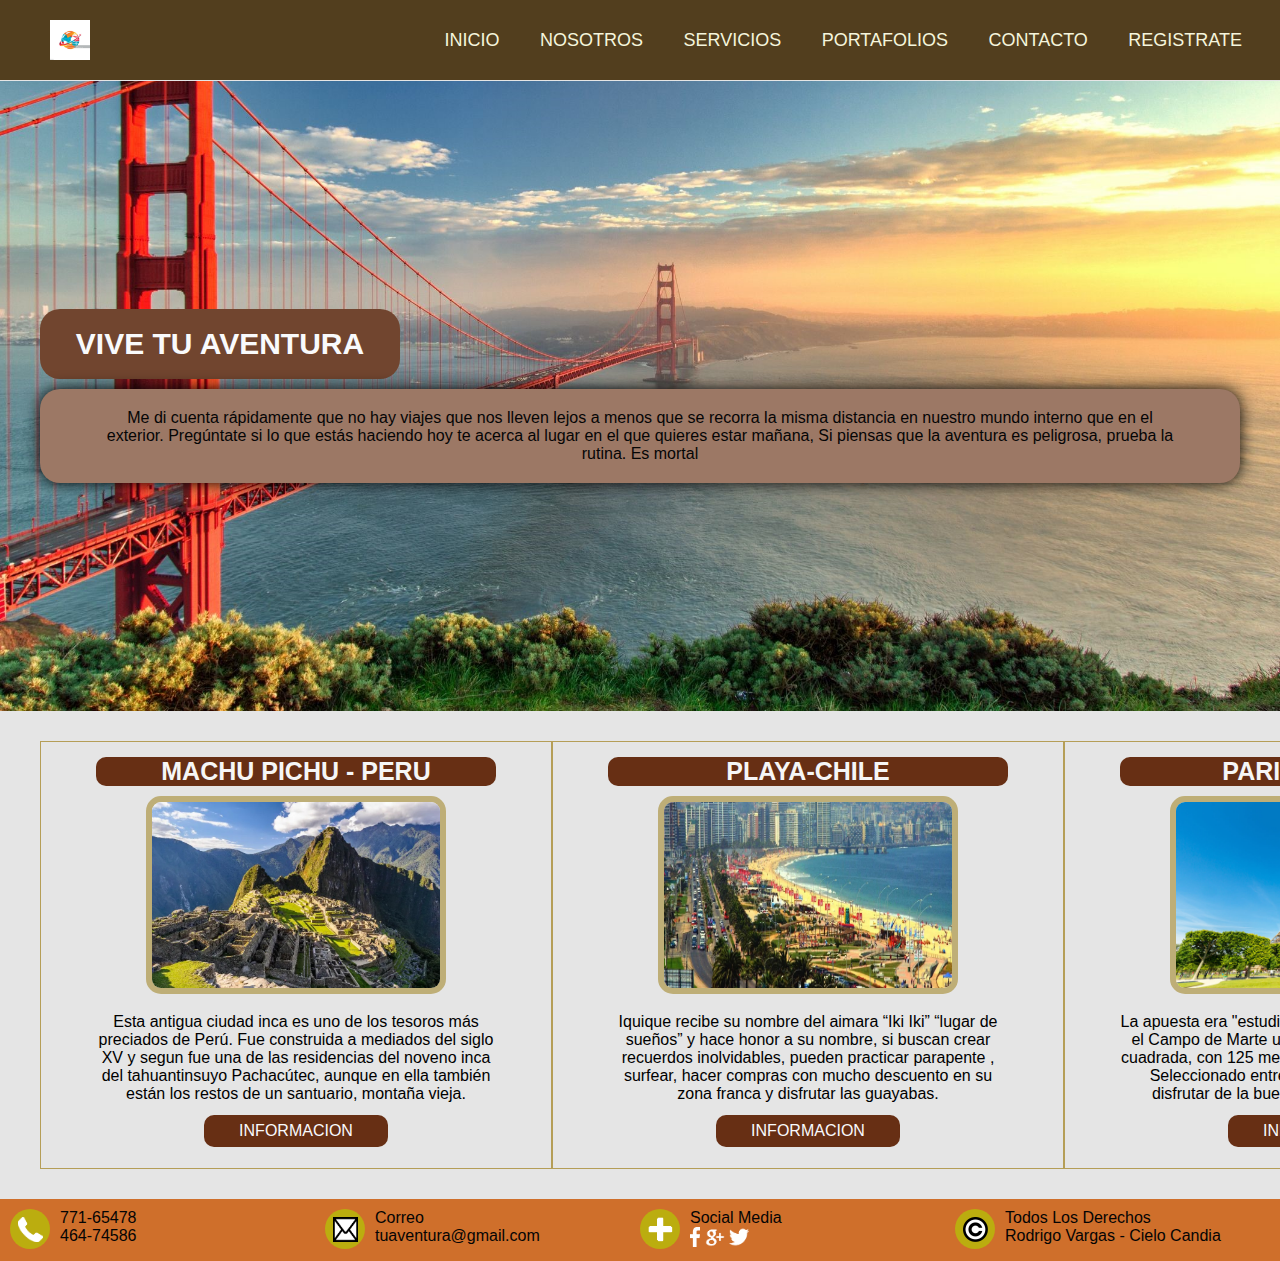
<file: MIS VIAJES/index.html>
<!DOCTYPE html>
<html lang="en">
<head>
    <meta charset="UTF-8">
    <meta name="viewport" content="width=device-width, initial-scale=1.0">
    <link rel="stylesheet" href="estilos.css">
    <script src="codigo.js"></script>
    <title>TU AVENTURA</title>
</head>
<body>
   
  <nav>
    <input type="checkbox" id="check">
    <label for="check" class="checkbtn">
            <img src="images/menu.png" class="menu-icono" alt="">
    </label>
    <a href="#" class="enlase">
        <img src="images/logo_new.jpg" alt="" class="logo">
    </a>
    <ul >
        <li><a class="active" href="#">INICIO</a> </li>
        <li><a href="#">NOSOTROS</a>
        </li>
        <li><a href="#">SERVICIOS</a>
        </li>
        <li><a href="#">PORTAFOLIOS</a>
        </li>
        <li><a href="#">CONTACTO</a>
        </li>
        <li><a class="paginas" href="index_form.html">REGISTRATE</a>
        </li>
        
    </ul>
</nav>
  <header class="header">
    <div class="header-content container">
      <h1>VIVE TU AVENTURA</h1>
      <p>
        Me di cuenta rápidamente que no hay viajes que nos lleven lejos a menos
        que se recorra la misma distancia en nuestro mundo interno que en el exterior.
        Pregúntate si lo que estás haciendo hoy te acerca al lugar en el que quieres estar mañana,
        Si piensas que la aventura es peligrosa, prueba la rutina. Es mortal
      </p>
    </div>
  </header>

  <section class="blog container ">
    <div class="blog-content">
      <div class="blog-1">
        <h3>MACHU PICHU - PERU</h3>
        <img src="images/img_peru.jpg" alt="peru">
        <p>
          Esta antigua ciudad inca es uno de los tesoros más preciados de Perú. 
          Fue construida a mediados del siglo XV y segun fue una de las 
          residencias del noveno inca del tahuantinsuyo Pachacútec, aunque en 
          ella también están los restos de un santuario, montaña vieja.
        </p>
        <a href="#" class="btn-1">informacion</a>
      </div>

      <div class="blog-1">
        <h3>PLAYA-CHILE</h3>
        <img src="images/img_chile.jpg" alt="chile" class="cielito">
        <p>
          Iquique recibe su nombre del aimara “Iki Iki” “lugar de sueños” y hace honor 
          a su nombre, si buscan crear recuerdos inolvidables, pueden practicar parapente
          , surfear, hacer compras con mucho descuento en su zona franca  y disfrutar las
           guayabas.
        </p>
        <a href="#" class="btn-1">informacion</a>
      </div>

      <div class="blog-1">
        <h3>PARIS-FRANCIA</h3>
        <img src="images/img_paris.jpg" alt="paris">
        <p>
          La apuesta era "estudiar la posibilidad de levantar sobre el Campo de Marte 
          una torre de hierro, con una base cuadrada, con 125 metros de lado y 300
           metros de alto" Seleccionado entre 107 proyectos un lugar para disfrutar de la buena vista que ofrece este pais.
        </p>
        <a href="#" class="btn-1">informacion</a>
      </div>
    </div>
  </section>
  <footer>
    <div class="info">
      <div class="imagen">
        <img src="images/telefono.png" alt="">
      </div>
      <div class="texto">
        <p>771-65478</p>
        <p>464-74586</p>
      </div>
    </div>
    <div class="info">
      <div class="imagen">
        <img src="images/mail.png" alt="">
      </div>
      <div class="texto">
        <p>Correo</p>
        <p>tuaventura@gmail.com</p>
      </div>
    </div>
    <div class="info">
      <div class="imagen">
        <img src="images/plus.png" alt="">
      </div>
      <div class="texto">
        <p>Social Media</p>
        <div class="social">
          <a href="https://www.facebook.com/" target="_blank"><img src="images/facebook.png" alt=""></a>
          <a href=""><img src="images/gplus.png" alt=""></a>
          <a href=""><img src="images/tweeter.png" alt=""></a>
        </div>
      </div>
    </div>
    <div class="info">
      <div class="imagen">
        <img src="images/copyright.png" alt="">
      </div>
      <div class="texto">
        <p>Todos Los Derechos</p>
        <p>Rodrigo Vargas - Cielo Candia</p>
      </div>
    </div>
  </footer>
</body>
</html>
</file>
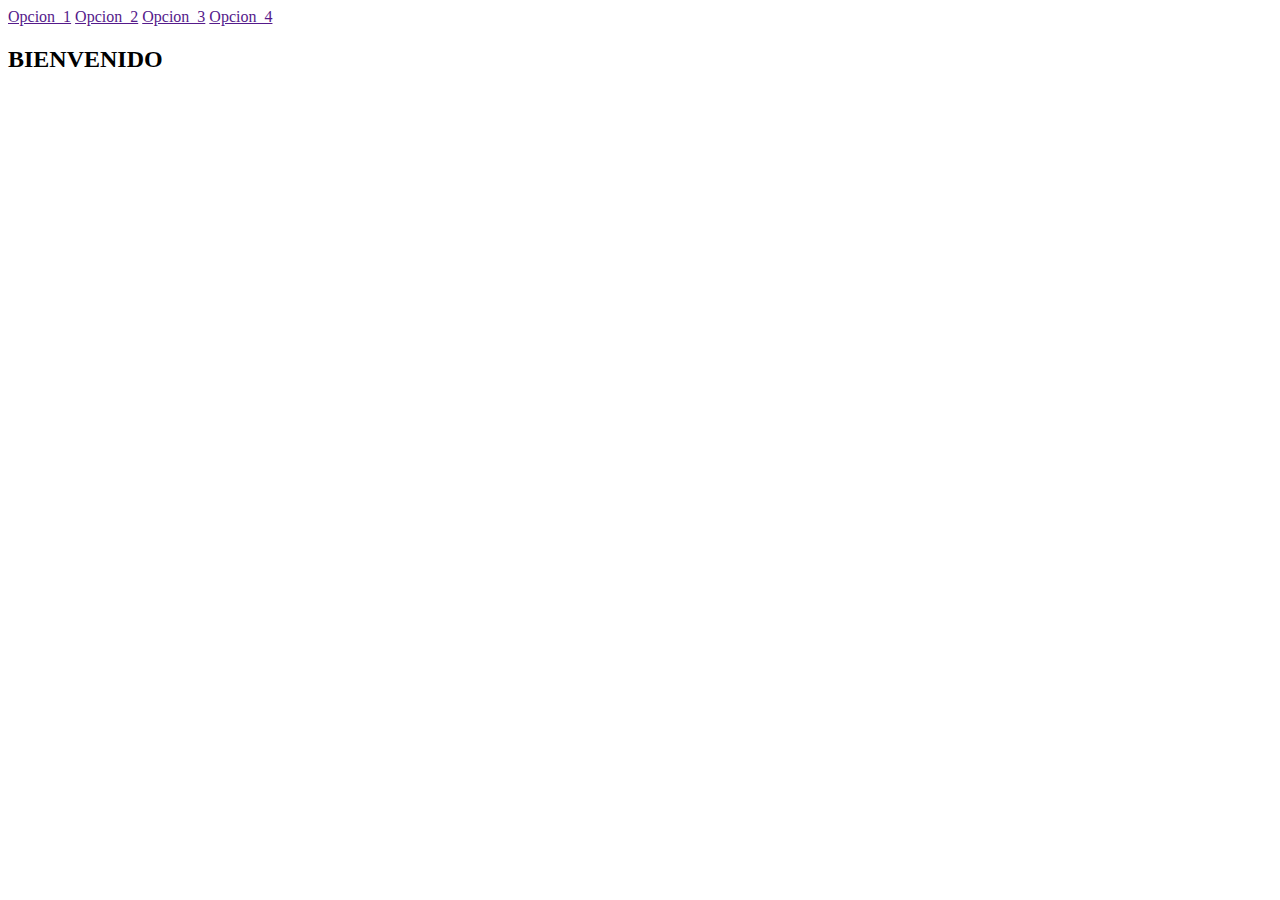
<file: MIS VIAJES/admi.html>
<!DOCTYPE html>
<html lang="en">
<head>
    <meta charset="UTF-8">
    <meta name="viewport" content="width=device-width, initial-scale=1.0">
    <title>Document</title>
</head>
<body>
    <header>
        <a href="">Opcion_1</a>
        <a href="">Opcion_2</a>
        <a href="">Opcion_3</a>
        <a href="">Opcion_4</a>
    </header>
    <main>
        <h2>BIENVENIDO <span class="mostrarUsuario"></span></h2>
    </main>
</body>
</html>
</file>
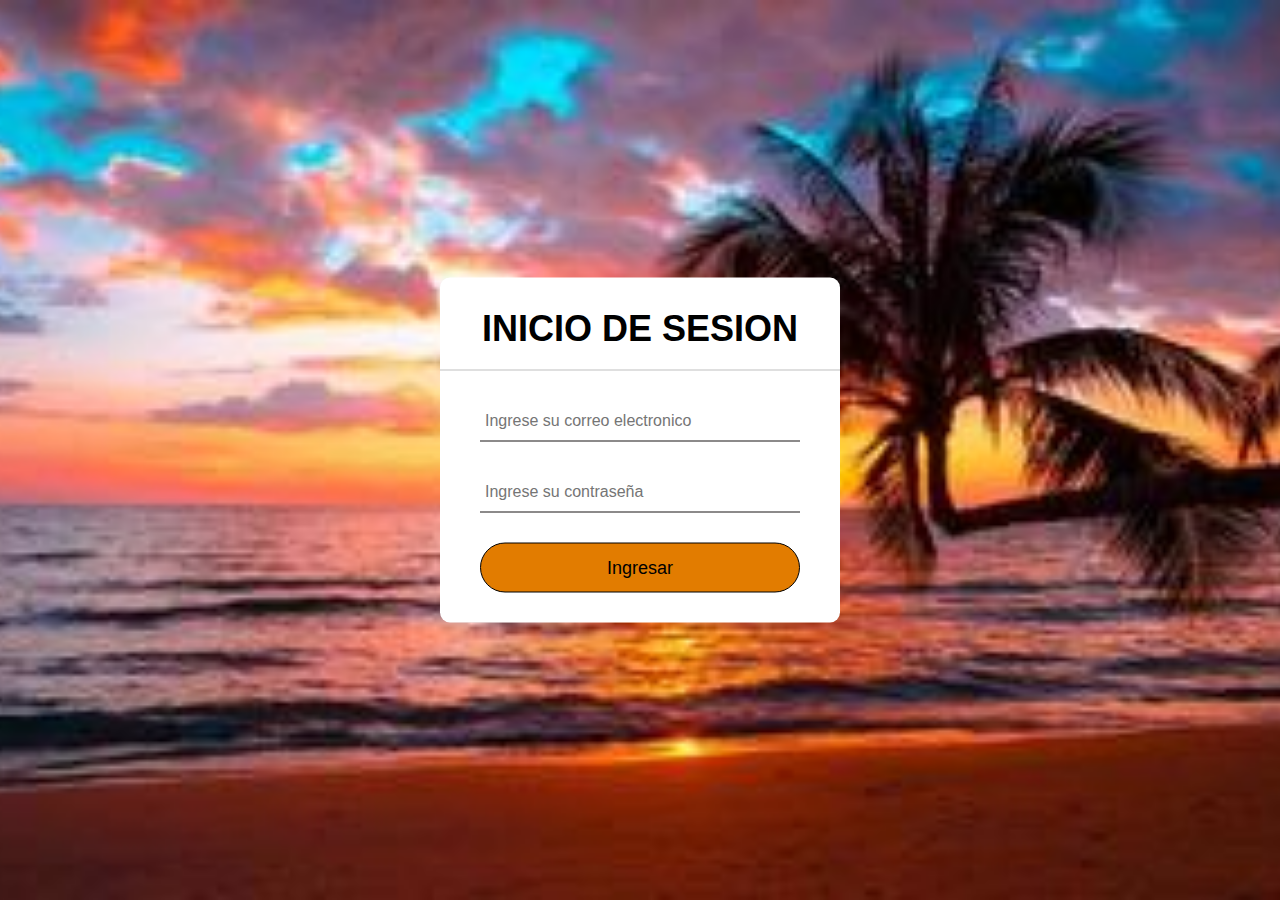
<file: MIS VIAJES/sesion.html>
<!DOCTYPE html>
<html lang="en">
<head>
    <meta charset="UTF-8">
    <meta name="viewport" content="width=device-width, initial-scale=1.0">
    <title>Document</title>
    <link rel="stylesheet" href="sesion.css">
</head>
<body>
    <div class="caja">
        <h1>INICIO DE SESION</h1>
    <form class="formulario">
        <div class="correo">
        <input type="text" placeholder="Ingrese su correo electronico" id="txtCorreo">
        </div>
        <div class="correo">
        <input type="password" placeholder="Ingrese su contraseña" id="txtContrasenna">
        </div>
        <div class="registrarse">
        <input type="button" value="Ingresar" id="btnIngresar">
        </div>
    </form>
    </div>
    <script src="usuarios.js"></script>
    <script src="inicioSEsion.js"></script>
</body>
</html>
</file>
<file: MIS VIAJES/estilos.css>
*{
    margin: 0;
    padding: 0;
    box-sizing: border-box;
    text-decoration: none;
    list-style: none;
}
body{
   font-family: 'Courier New', Courier, monospace;
    background-color: #ac5813b5;
}
.menu-icono{
    width: 25px;
}
nav{
    background: rgb(82, 62, 30);
    height: 80px;
    width: 100%;
}
.enlase{
    position: absolute;
    padding: 20px 50px;
}
.logo{
    height: 40px;
}
nav ul {
float: right;
margin-right: 20px;
}
nav ul li{
    display: inline-block;
    line-height: 80px;
    margin: 0 5px;
}
nav ul li a{
    color: beige;
    font-size: 18px;
    padding: 7px 13px;
    border-radius: 3px;
    text-transform: uppercase;
}
li a .active,li a:hover{
background: rgb(83, 58, 31);
transition: .5s;
}
.checkbtn{
    font-size: 30px;
    color: rgb(242, 201, 112);
    float: right;
    line-height: 80px;
    margin-right: 40px;
    cursor: pointer;
    display: none;
}
#check{
    display: none;
}
.container{
    max-width: 1200px;
    margin: 0 auto;
}
.header{
    background-image: url(images/img_principal.jpg);
    background-position: center bottom;
    background-repeat: no-repeat;
    background-size: cover;
    min-height: 70vh;
    display: flex;
    align-items: center;
    width: 100%;
}
.header-content{
    text-align: center;
}
.header-content h1{
    font-size: 30px;
    line-height: 70px;
    width: 30%;
    color: #F9FAFC;
    text-transform: uppercase;
    margin-bottom: 0;
    background-color: #71452f;
    /*border: 1px solid black;*/
    border-radius: 20px;
    /*box-shadow: 0 0 1rem black;*/
}
.header-content p{
    margin-top: 10px;
    font-size: 16px;
    color: #050505;
    padding: 20px 60px;
    margin-bottom: 0;
    background-color: #9c7865;
    /*border: 1px solid black;*/
    border-radius: 20px;
    box-shadow: 0 0 1rem black;
}
.btn-1{
    margin-top: 12px;
    display: inline-block;
    padding: 7px 35px;
    background-color: #672f14;
    color: #F9FAFC;
    text-transform: uppercase;
    border-radius: 10px;
   /* border: 1px solid black;*/

}
.btn-1:hover{
    background-color: #1f4a9a;
}
.blog{
    padding: 30px 0;
    text-align: center;
    
}
.blog-content{
    display: flex;
    justify-content: space-between;
    width: 100%;
}
.blog-1{
    padding: 15px 55px; 
    border: 1px solid #b39c52f6 ;
}
.blog-1 img{
    width: 300px;
    height: 50%;
    border-radius: 15px;
    margin-bottom: 15px;
    border: 6px solid #bdac73f6;
}
.blog-1>h3{
    font-size: 25px;
    width: 400px;
    color: #f6f6f6;
    border-radius: 10px;
    margin-bottom: 10px;
    background-color: #672f14;
}
footer{
    background-color: #cf6f2b;
    display: flex;
    flex-flow: row wrap;
    color: rgb(4, 4, 4);
    flex: 1 1 100%;
    padding: 10px;
    /*border-radius: 20px;
    border: 1px solid black;
    box-shadow: 0 0 1rem black;*/
}
.imagen{
    background-color: #bbad0f;
    width: 40px;
    height: 40px;
    display: flex;
    justify-content: center;
    align-items: center;
    border-radius: 50%;
    margin-right: 10px;
}
.imagen>img{
    height: 25px;
    width: 25px; 
}
.texto>p{
    margin: 0px;
}
.social img{
    height: 20px;
}
.info{
    display: flex;
    flex-flow: row nowrap;
    flex: 1 1 25%;
}
.link h3{
    font-size: 18px;
    color: #453a21;
    margin-bottom: 15px;
}
.link a{
    font-size: 16px;
    color: rgb(76, 50, 32);
    display: block;
    margin-bottom: 15px;
}

/*----------------------------------------*/
/*formulario*/
* {
	box-sizing: border-box;
}

body {
	font-family: 'Roboto', sans-serif;
	background: #E5E5E5;
}

main {
	max-width: 800px;
	width: 90%;
	margin: auto;
	padding: 40px;
}

.formulario {
	display: grid;
	grid-template-columns: 1fr 1fr;
	gap: 20px;
}

.formulario__label {
	display: block;
	font-weight: 700;
	padding: 10px;
	cursor: pointer;
}

.formulario__grupo-input {
	position: relative;
}

.formulario__input {
	width: 100%;
	background: #fff;
	border: 3px solid transparent;
	border-radius: 3px;
	height: 45px;
	line-height: 45px;
	padding: 0 40px 0 10px;
	transition: .3s ease all;
}

.formulario__input:focus {
	border: 3px solid #0075FF;
	outline: none;
	box-shadow: 3px 0px 30px rgba(163,163,163, 0.4);
}

.formulario__input-error {
	font-size: 12px;
	margin-bottom: 0;
	display: none;
}

.formulario__input-error-activo {
	display: block;
}

.formulario__validacion-estado {
	position: absolute;
	right: 10px;
	bottom: 15px;
	z-index: 100;
	font-size: 16px;
	opacity: 0;
}

.formulario__checkbox {
	margin-right: 10px;
}

.formulario__grupo-terminos, 
.formulario__mensaje,
.formulario__grupo-btn-enviar {
	grid-column: span 2;
}

.formulario__mensaje {
	height: 45px;
	line-height: 45px;
	background: #F66060;
	padding: 0 15px;
	border-radius: 3px;
	display: none;
}

.formulario__mensaje-activo {
	display: block;
}

.formulario__mensaje p {
	margin: 0;
}

.formulario__grupo-btn-enviar {
	display: flex;
	flex-direction: column;
	align-items: center;
}

.formulario__btn {
	height: 45px;
	line-height: 45px;
	width: 30%;
	background: #000;
	color: #fff;
	font-weight: bold;
	border: none;
	border-radius: 3px;
	cursor: pointer;
	transition: .1s ease all;
}

.formulario__btn:hover {
	box-shadow: 3px 0px 30px rgba(163,163,163, 1);
}

.formulario__mensaje-exito {
	font-size: 14px;
	color: #119200;
	display: none;
}

.formulario__mensaje-exito-activo {
	display: block;
}

/* ----- -----  Estilos para Validacion ----- ----- */
.formulario__grupo-correcto .formulario__validacion-estado {
	color: #1ed12d;
	opacity: 1;
}

.formulario__grupo-incorrecto .formulario__label {
	color: #bb2929;
}

.formulario__grupo-incorrecto .formulario__validacion-estado {
	color: #bb2929;
	opacity: 1;
}

.formulario__grupo-incorrecto .formulario__input {
	border: 3px solid #bb2929;
}



@media (max-width:952px){
    .header{
        min-height: 0vh;
    }
    .header-content{
        padding: 100px 30px;
    }
    .header-content p{
        align-items: center;
        padding: 0;
    }
    .header-content h1{
    font-size: 30px;
    line-height: 50px;
    width: 50%;
    color: #F9FAFC;
    text-transform: uppercase;
    margin-bottom: 0;
    background-color: #71452f;
    /*border: 1px solid black;*/
    border-radius: 20px;
    box-shadow: 0 0 1rem black;
    }
    .blog-1>h3{
        font-size: 25px;
        width: 300px;
        color: #f6f6f6;
        border-radius: 10px;
        margin-bottom: 10px;
        margin-left: 22%;
        background-color: #672f14;
    }
    .blog{
        padding: 30px;
        align-items: center;
    }
    .blog-content{
        flex-direction: column;
    }
    .blog .blog-content .blog-1 h3{
        padding: 0;
        align-items: center;
    } 
    .check{
        padding: 30px;
    }
    .check label{
        display: initial;
    }
    .enlase{
        padding-left: 20px;
    }
    nav ul li a{
    font-size: 16px;
    }
    li a .active,li a:hover{
        background: rgb(59, 42, 27);
        transition: .5s;
        }
    }
/*celular*/
@media(max-width:858px){
    .check{
        padding: 30px;
    }
    .check label{
        display: initial;
    }
    .checkbtn{
        display: block;
    }
    ul{
        position: fixed;
        width: 100%;
        height: 100vh;
        background: rgb(173, 99, 15);
        top: 80px;
        left:-100%;
        text-align: center;
        transition: all .5s;
    }
    nav ul li {
        display: block;
        margin: 50px 0;
        line-height: 30px;
    }
    nav ul li a{
        font-size: 20px;
    }
    li a:hover,li a .active{
        background: none;
        color: rgb(249, 209, 125);
    }
    li a .active,li a:hover{
        background: rgb(65, 47, 32);
        transition: .5s;
    }
    #check:checked ~ ul {
        left: 0;
    }
    aside,main{
        flex: 1 1 100%;
    }
    .header-content h1{
    font-size: 20px;
    line-height: 30px;
    width: 50%;
    color: #F9FAFC;
    text-transform: uppercase;
    margin-bottom: 0;
    background-color: #71452f;
    /*border: 1px solid black;*/
    border-radius: 20px;
    /*box-shadow: 0 0 1rem black;*/
}
    section{
        flex-flow: column;
    }
    .btn-1{
        margin-top: 12px;
        display: inline-block;
        padding: 7px 35px;
        background-color: #672f14;
        color: #F9FAFC;
        text-transform: uppercase;
        border-radius: 10px;
       /* border: 1px solid black;*/
    
    }
    .btn-1:hover{
        background-color: #1f4a9a;
    }
    .blog{
        padding: 30px 0;
        text-align: center;
    }
    .blog-content{
        display: flex;
        justify-content: space-between;
    }
    .blog-1{
        padding: 15px 55px; 
        border: 1px solid #b39c52f6 ;
    }
    .blog-1 img{
        width: 215px;
        height: 20%;
        border-radius: 15px;
        margin-bottom: 15px;
        border: 6px solid #bdac73f6;
    }
    .blog-1>h3{
        font-size: 20px;
        width: 210px;
        color: #f6f6f6;
        border-radius: 10px;
        margin-bottom: 10px;
        background-color: #672f14;
    }
    .info{
        flex: 1 1 100%;
        padding: 10px;
    }
/*---------------------------------------------------------*/
    /*formulario*/
    .formulario {
		grid-template-columns: 1fr;
	}

	.formulario__grupo-terminos, 
	.formulario__mensaje,
	.formulario__grupo-btn-enviar {
		grid-column: 1;
	}

	.formulario__btn {
		width: 100%;
	}

    
}
</file>
<file: MIS VIAJES/sesion.css>
body{
    margin: 0;
    padding: 0;
    font-size: 18px;
    font-family: Arial, sans-serif;
    background-color: rgb(29, 27, 25);
    height: 100vh;
    background-image: url('images/fondo_2.jpg');
    background-repeat: no-repeat;
    background-size: cover;
    background-position: center;
}

.caja{
    position: absolute;
    top: 50%;
    left: 50%;
    transform: translate(-50%, -50%);
    width: 400px;
    background: white;
    border-radius: 10px;
}
.caja h1{
    text-align: center;
    padding: 0 0 20px 0;
    border-bottom: 1px solid silver;
    margin: 30px 0;
}
.caja form{
    padding: 0 40px;
    text-align: border-box;
}
form .correo{
    position: relative;
    border-bottom: 1px solid rgb(26, 23, 22);
    margin: 30px 0;
}
.correo input{
    width: 100%;
    padding: 0 5px;
    height: 40px;
    font-size: 16px;
    border: none;
    background: none;
    outline: none;
}
.correo label{
    position: absolute;
    top: 50%;
    left: 5px;
    color: rgba(240, 248, 255, 0.915);
    transform: translateY(50%);
    font-size: 16px;
    pointer-events: none;
}
.correo span::before{
    content: '';
    position: absolute;
    top: 40px;
    left: 0;
    width: 100%;
    height: 2px;
    background: khaki;
}
.correo input:focus~span::before,
.correo input:focus~span::before{
    width: 100%;
}
.recordar{
    margin: -5px 0 20px 5px;
    color: black;
    cursor: pointer;
}
.recordar:hover{
    text-decoration: underline;
}
input[type="button"]{
    width: 100%;
    height: 50px;
    border: 1px solid;
    background: rgb(226, 124, 0);
    border-radius: 25px;
    font-size: 18px;
    color: rgba(139, 83, 0, 0.362), 0.162;
    cursor: pointer;
    outline: none;
}
input[type="button"]:hover{
    border-color: rgb(102, 24, 24);
    transition: .5s;
}
.registrarse{
    margin: 30px 0;
    text-align: center;
    font-size: 16px;
    color: rgb(111, 80, 39);
}
.registrarse {
    color: darkgoldenrod;
    text-decoration: none;
    border-radius: 3px;
}
</file>
